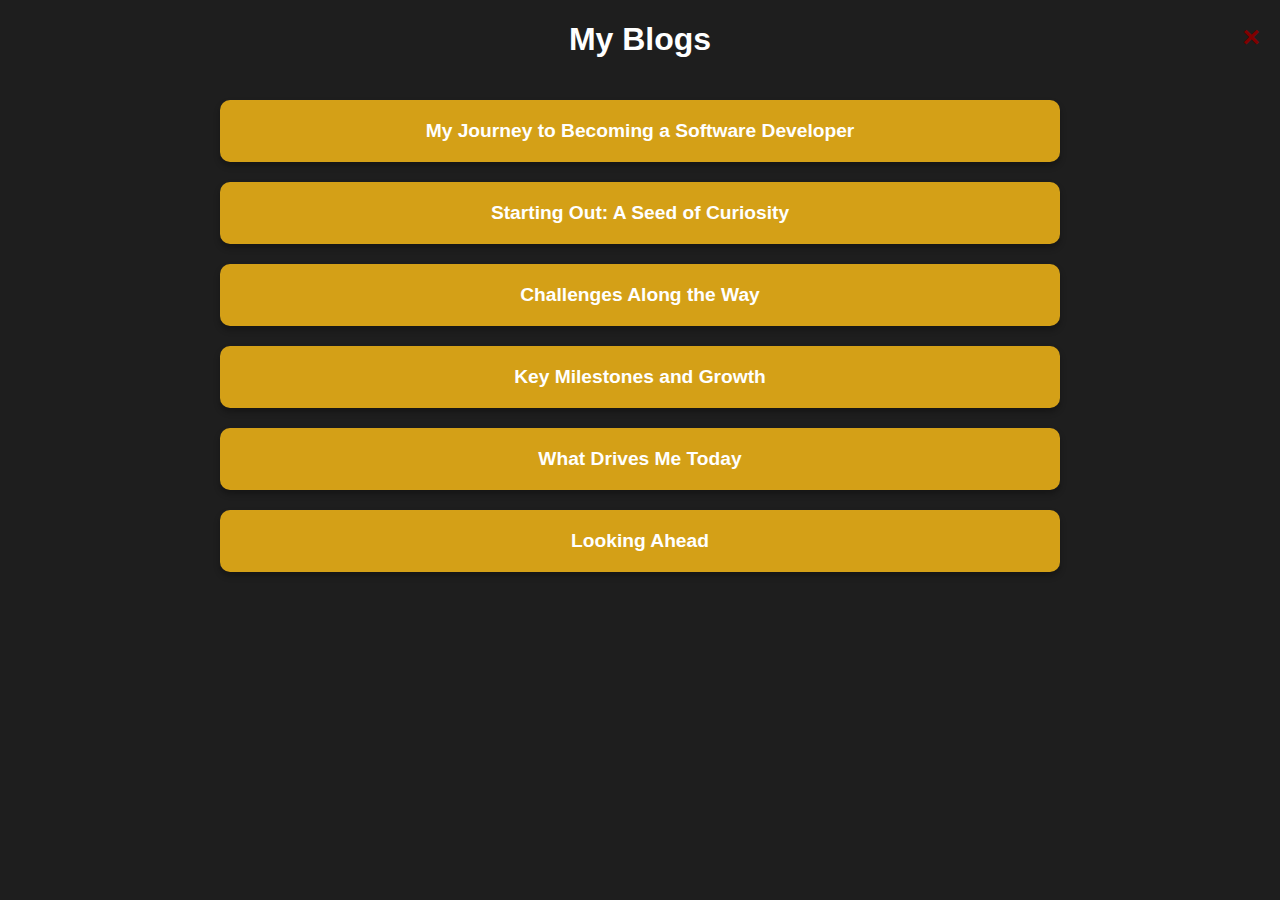
<file: blog.html>
<!DOCTYPE html>
<html lang="en">
<head>
    <meta charset="UTF-8">
    <meta name="viewport" content="width=device-width, initial-scale=1.0">
    <title>My Blogs</title>
    <style>
        body {
            font-family: Arial, sans-serif;
            background-color: #1e1e1e; /* Black background */
            margin: 0;
            padding: 0;
            color: #fff; /* Default white text */
        }

        .container {
            display: flex;
            flex-direction: column;
            align-items: center;
            gap: 20px;
            padding: 20px;
        }

        .headline {
            background-color: #d4a017; /* Dark yellow for headlines */
            border-radius: 10px;
            box-shadow: 0 4px 6px rgba(0, 0, 0, 0.3); /* Card shadow */
            width: 80%;
            max-width: 800px;
            padding: 20px;
            cursor: pointer;
            color: #fff;
            text-align: center;
            font-size: 1.2em;
            font-weight: bold;
            transition: transform 0.2s ease, background-color 0.3s ease;
        }

        .headline:hover {
            background-color: #c39316; /* Slightly darker yellow on hover */
            transform: scale(1.02);
        }

        .blog-content {
            background-color: #d4a017; /* Dark yellow for blog details */
            border-radius: 10px;
            box-shadow: 0 4px 6px rgba(0, 0, 0, 0.3);
            width: 80%;
            max-width: 800px;
            padding: 20px;
            color: #fff;
        }

        .blog-content h3 {
            color: #800000; /* Maroon for blog titles */
            font-size: 1.8em;
            margin: 10px 0;
        }

        .blog-content p {
            font-size: 1em;
            line-height: 1.6;
        }

        .back-btn {
            display: block;
            margin-top: 20px;
            text-align: center;
            color: #800000; /* Maroon */
            text-decoration: none;
            font-weight: bold;
            font-size: 1.2em;
            transition: color 0.2s ease;
            cursor: pointer;
        }

        .back-btn:hover {
            color: #f6c747; /* Highlight yellow on hover */
        }

        /* Close Icon Styling */
        .close-icon {
            position: absolute;
            top: 20px;
            right: 20px;
            font-size: 30px;
            color: #800000; /* Maroon color */
            text-decoration: none;
            font-weight: bold;
            transition: transform 0.2s ease, color 0.2s ease;
            z-index: 1000; /* Ensure it stays on top */
        }

        .close-icon:hover {
            transform: scale(1.2); /* Enlarge slightly on hover */
            color: #f6c747; /* Highlight yellow on hover */
        }
    </style>
</head>
<body>
    <!-- Close Button -->
    <a href="index.html" class="close-icon" title="Back to Home">&times;</a>

    <header>
        <h1 style="text-align: center;">My Blogs</h1>
    </header>

    <div class="container" id="blog-container">
        <!-- Blog headlines will be dynamically added here -->
    </div>

    <script>
        // Blog data
        const blogs = [
            {
                id: "journey",
                title: "My Journey to Becoming a Software Developer",
                content: `
                    Becoming a software developer was not just a career choice for me—it
                    was a journey of self-discovery, resilience, and continuous growth.
                    My path was anything but conventional, but it’s the challenges I
                    faced along the way that shaped me into the person I am today. Each
                    step taught me the value of persistence, adaptability, and embracing
                    failure as a stepping stone. It wasn’t just about learning to
                    code—it was about building confidence, solving problems, and
                    uncovering my true potential. This journey has been as much about
                    personal transformation as it has been about professional growth.
                `,
            },
            {
                id: "curiosity",
                title: "Starting Out: A Seed of Curiosity",
                content: `
                    My love for technology started early. Growing up, I was fascinated
                    by how technology could solve problems and bring ideas to life. I
                    remember tinkering with computers, trying to understand how things
                    worked behind the scenes. That curiosity led me to explore coding
                    for the first time. Writing my first “Hello, World!” program felt
                    like unlocking a new language—one that could turn my imagination
                    into reality. It was the beginning of a lifelong journey of
                    discovery and innovation, one where each line of code became a tool
                    to create something meaningful.
                `,
            },
            {
                id: "challenges",
                title: "Challenges Along the Way",
                content: `
                    The road wasn’t always smooth. As I ventured deeper into the world
                    of software development, I encountered countless challenges. From
                    debugging seemingly impossible errors to learning complex concepts
                    like algorithms and data structures, there were times when I felt
                    overwhelmed. Balancing studies, work, and self-learning tested my
                    perseverance, especially as I navigated the financial pressures of
                    supporting my education and family.
                `,
            },
            {
                id: "milestones",
                title: "Key Milestones and Growth",
                content: `
                    One defining moment in my journey was creating my first full-fledged
                    application—a fitness tracker. It wasn’t just about writing code; it
                    was about solving a problem, designing an intuitive user interface,
                    and ensuring the functionality met user needs. That project taught
                    me the importance of empathy in development—understanding the user’s
                    perspective.
                    Another milestone was working on an AI-powered French learning app.
                    This project not only challenged my technical skills but also
                    ignited my passion for leveraging technology to improve education.
                `,
            },
            {
                id: "today",
                title: "What Drives Me Today",
                content: `
                    Today, I see software development as more than just writing code;
                    it’s about solving real-world problems and making a meaningful
                    impact. The thrill of creating something that helps others and the
                    endless opportunities for learning in this field continue to inspire
                    me.
                `,
            },
            {
                id: "future",
                title: "Looking Ahead",
                content: `
                    My journey is far from over. I’m constantly striving to improve,
                    take on new challenges, and contribute to projects that make a
                    difference. Every day brings new opportunities to grow and innovate,
                    and I’m excited to see where this path takes me next.
                `,
            },
        ];

        const container = document.getElementById("blog-container");

        // Function to display all headlines
        const displayHeadlines = () => {
            container.innerHTML = ""; // Clear previous content
            blogs.forEach((blog) => {
                const headline = document.createElement("div");
                headline.classList.add("headline");
                headline.innerText = blog.title;
                headline.addEventListener("click", () => displayBlogContent(blog));
                container.appendChild(headline);
            });
        };

        // Function to display full blog content
        const displayBlogContent = (blog) => {
            container.innerHTML = `
                <div class="blog-content">
                    <h3>${blog.title}</h3>
                    <p>${blog.content}</p>
                    <div class="back-btn" onclick="displayHeadlines()">← Back to Blogs</div>
                </div>
            `;
        };

        // Initialize the page with blog headlines
        displayHeadlines();
    </script>
</body>
</html>
</file>
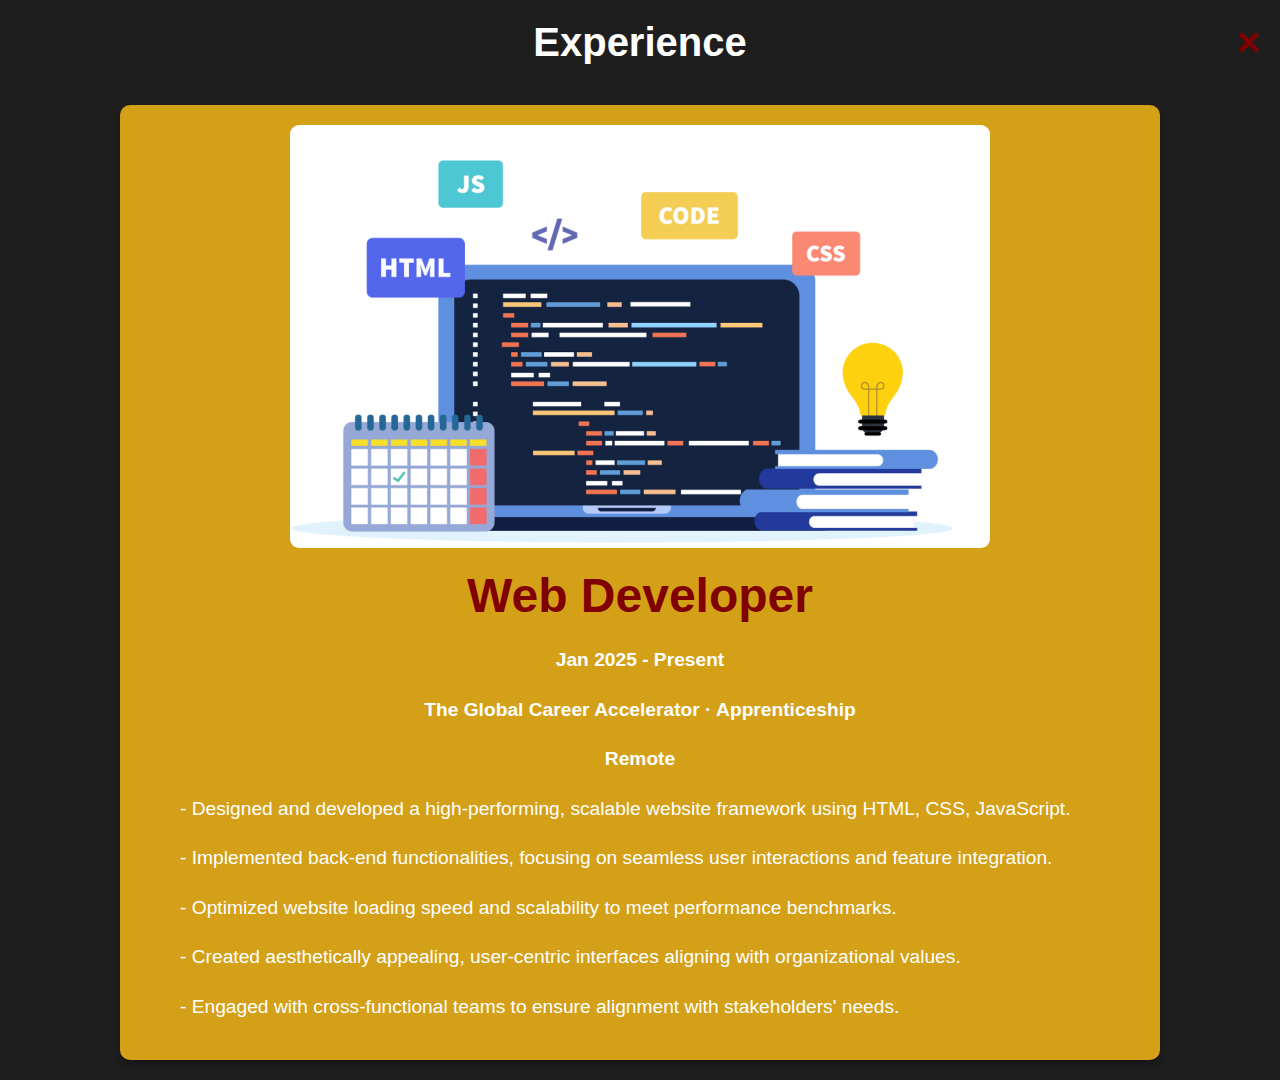
<file: experience.html>
<!DOCTYPE html>
<html lang="en">
<head>
    <meta charset="UTF-8">
    <meta name="viewport" content="width=device-width, initial-scale=1.0">
    <title>Experience</title>
    <style>
        body {
            font-family: Arial, sans-serif;
            background-color: #1e1e1e;
            margin: 0;
            padding: 0;
            color: #fff;
        }

        .container {
            display: flex;
            flex-wrap: wrap;
            justify-content: center;
            gap: 20px;
            padding: 20px;
        }

        .card {
            background-color: #d4a017;
            border-radius: 10px;
            box-shadow: 0 4px 6px rgba(0, 0, 0, 0.3);
            width: 1000px;
            padding: 20px;
            text-align: left;
        }

        .card img {
            width: 70%; /* Further decreased image size */
            height: auto;
            border-radius: 9px;
            display: block;
            margin: 0 auto;
        }

        .card h3, .card p.timeline, .card p.company-info {
            text-align: center;
        }

        .card h3 {
            color: #800000;
            font-size: 3em; /* Increased font size */
            margin: 20px 0;
        }

        .card p {
            color: #fff;
            font-size: 1.2em;
            margin: 15px 0;
            line-height: 1.8;
        }

        .card strong {
            color: #fff;
            font-size: 1.5em;
        }

        .company-info {
            font-size: 1.5em;
            font-weight: bold;
        }

        .timeline {
            font-size: 1.5em;
            font-weight: bold;
        }

        .close-icon {
            position: absolute;
            top: 20px;
            right: 20px;
            font-size: 40px;
            color: #800000;
            text-decoration: none;
            font-weight: bold;
            transition: transform 0.2s ease, color 0.2s ease;
            z-index: 1000;
        }

        .close-icon:hover {
            transform: scale(1.2);
            color: #f6c747;
        }

        .description {
            padding-left: 40px;
        }

        .description p {
            text-align: left;
            margin-left: 0;
        }
    </style>
</head>
<body>
    <a href="index.html" class="close-icon" title="Back to Home">&times;</a>
    <h1 style="text-align: center; margin: 20px 0; font-size: 2.5em;">Experience</h1>
    <div class="container">
        <div class="card">
            <img src="css/assets/logos/experience.png" alt="Experience">
            <h3 class="company-info">Web Developer</h3>
            <p class="timeline">Jan 2025 - Present</p>
            <p class="company-info">The Global Career Accelerator · Apprenticeship</p>
            <p class="timeline">Remote</p>
            <div class="description">
                <p>- Designed and developed a high-performing, scalable website framework using HTML, CSS, JavaScript.</p>
                <p>- Implemented back-end functionalities, focusing on seamless user interactions and feature integration.</p>
                <p>- Optimized website loading speed and scalability to meet performance benchmarks.</p>
                <p>- Created aesthetically appealing, user-centric interfaces aligning with organizational values.</p>
                <p>- Engaged with cross-functional teams to ensure alignment with stakeholders' needs.</p>
            </div>
        </div>
    </div>
</body>
</html>
</file>
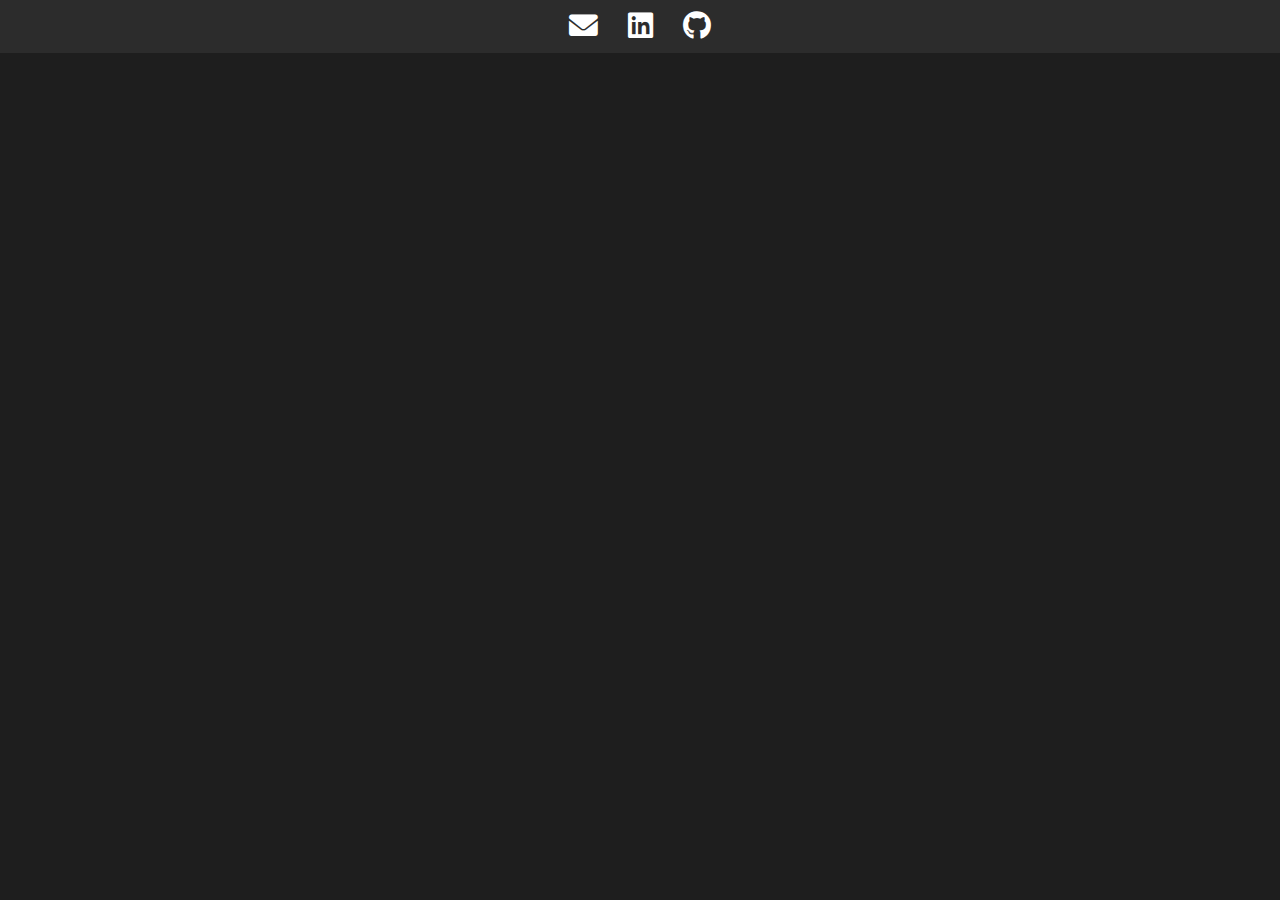
<file: linkedin.html>
<!DOCTYPE html>
<html lang="en">
<head>
    <meta charset="UTF-8">
    <meta name="viewport" content="width=device-width, initial-scale=1.0">
    <title>Navbar with Icons</title>
    <!-- Font Awesome CDN -->
    <link rel="stylesheet" href="https://cdnjs.cloudflare.com/ajax/libs/font-awesome/6.0.0-beta3/css/all.min.css">
    <style>
        body {
            font-family: Arial, sans-serif;
            background-color: #1e1e1e; /* Black background */
            margin: 0;
            padding: 0;
        }

        .navbar {
            display: flex;
            justify-content: center;
            align-items: center;
            background-color: #2c2c2c; /* Dark gray background */
            padding: 10px 0;
            gap: 30px;
        }

        .navbar a {
            color: #fff; /* White color for icons */
            text-decoration: none;
            font-size: 1.8em; /* Icon size */
            transition: color 0.3s;
        }

        .navbar a:hover {
            color: #f6c747; /* Highlight yellow on hover */
        }
    </style>
</head>
<body>
    <div class="navbar">
        <!-- Contact Icon -->
        <a href="mailto:your-email@example.com" title="Contact">
            <i class="fas fa-envelope"></i>
        </a>

        <!-- LinkedIn Icon -->
        <a href="https://www.linkedin.com/in/your-profile/" target="_blank" title="LinkedIn">
            <i class="fab fa-linkedin"></i>
        </a>

        <!-- GitHub Icon -->
        <a href="https://github.com/your-profile" target="_blank" title="GitHub">
            <i class="fab fa-github"></i>
        </a>
    </div>
</body>
</html>
</file>
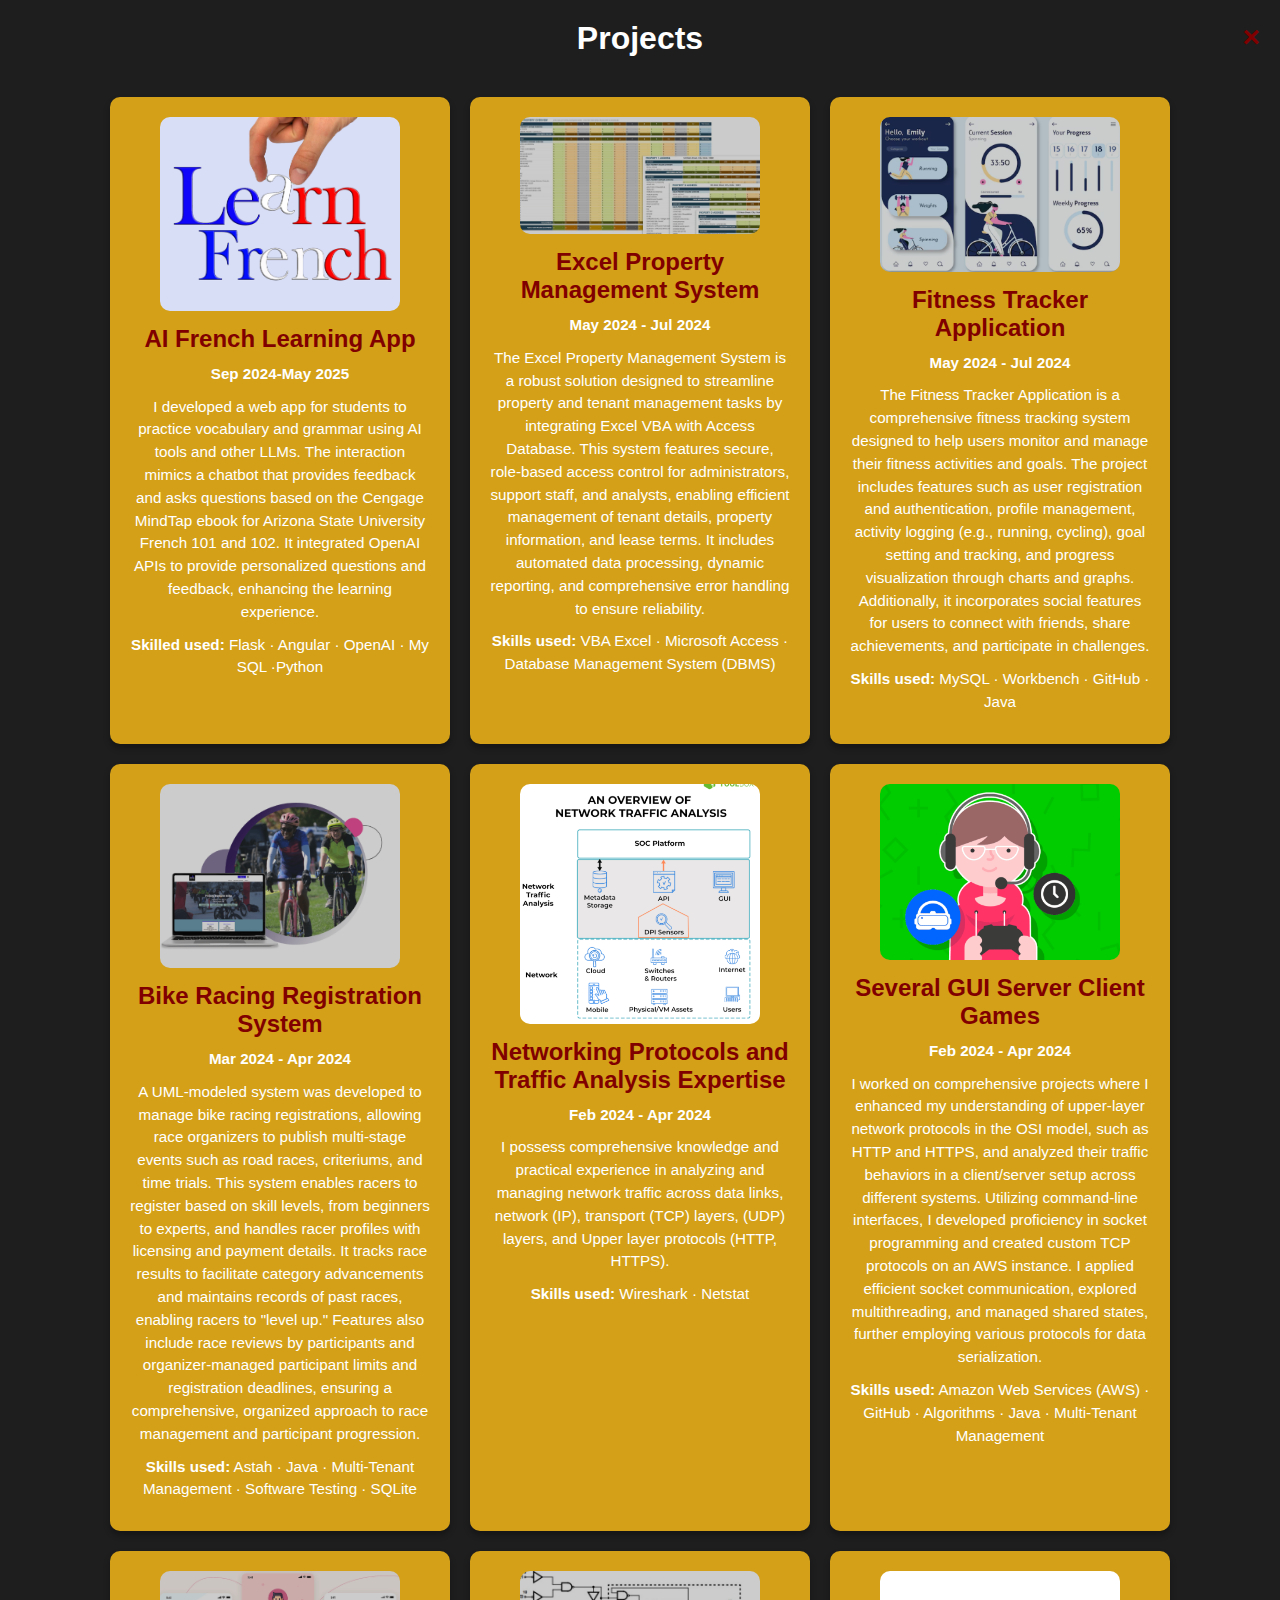
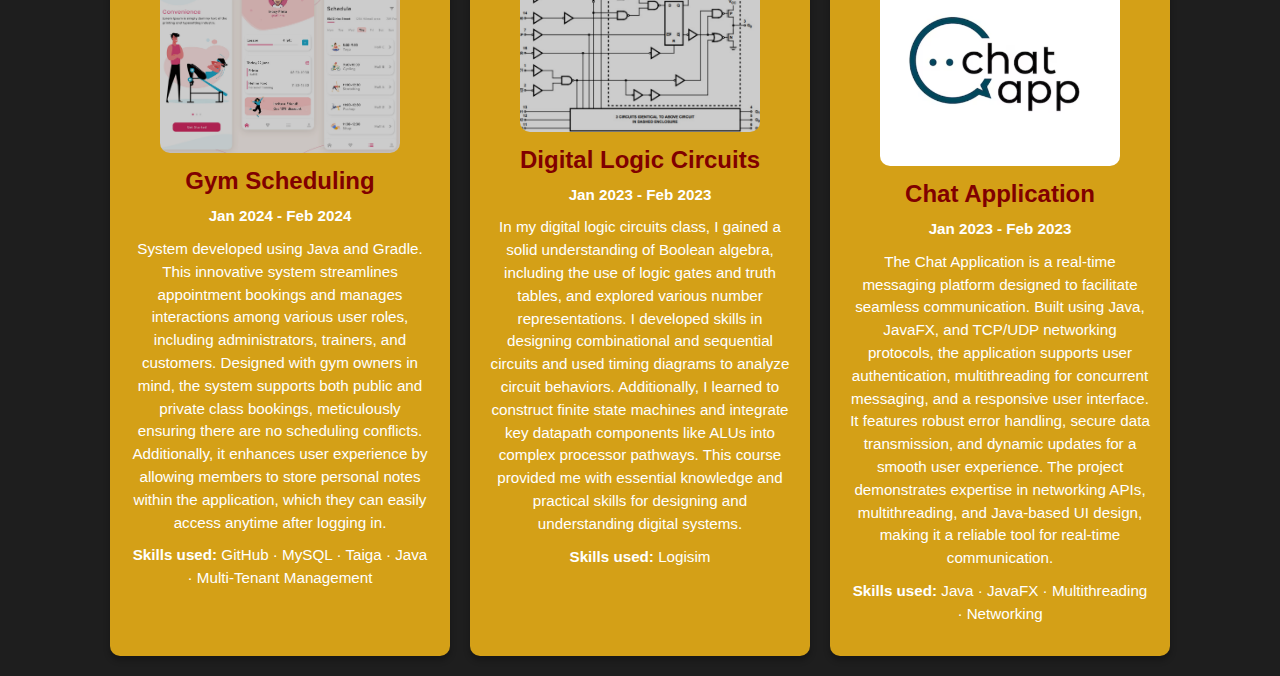
<file: project.html>
<!DOCTYPE html>
<html lang="en">
<head>
    <meta charset="UTF-8">
    <meta name="viewport" content="width=device-width, initial-scale=1.0">
    <title>Projects</title>
    <style>
      body {
    font-family: Arial, sans-serif;
    background-color: #1e1e1e; /* Black background */
    margin: 0;
    padding: 0;
    color: #fff; /* Default text color white */
}

.container {
    display: flex;
    flex-wrap: wrap;
    justify-content: center;
    gap: 20px;
    padding: 20px;
}

.card {
    background-color: #d4a017; /* Yellow card background */
    border-radius: 10px;
    box-shadow: 0 4px 6px rgba(0, 0, 0, 0.3); /* Stronger shadow for dark background */
    width: 300px;
    padding: 20px;
    text-align: center;
}

.card img {
    width: 80%;
    height: auto;
    border-radius: 10px;
}

.card h3 {
    color: #800000; /* Red highlights for headings */
    font-size: 1.5em;
    margin: 10px 0;
}

.card p {
    color: #fff; /* White text for readability */
    font-size: 0.95em;
    margin: 10px 0;
    line-height: 1.5;
}

.card strong {
    color: #fff; /* White text for emphasis */
}
/* Close Icon Styling */
.close-icon {
    position: absolute;
    top: 20px;
    right: 20px;
    font-size: 30px;
    color: #800000; /* Maroon color */
    text-decoration: none;
    font-weight: bold;
    transition: transform 0.2s ease, color 0.2s ease;
    z-index: 1000; /* Ensure it stays on top */
}

.close-icon:hover {
    transform: scale(1.2); /* Enlarge slightly on hover */
    color: #f6c747; /* Highlight yellow on hover */
}


    </style>
</head>
<body>
    <!-- Close Button -->
    <a href="index.html" class="close-icon" title="Back to Home">&times;</a>
    <h1 style="text-align: center; margin: 20px 0;">Projects</h1>
    <div class="container">
        <!-- AI French Learning App -->
        <div class="card">
            <img src="css/assets/ai_french_learning.jpg" alt="Emergency Reporting App">
            <h3>AI French Learning App</h3>
            <p><strong>Sep 2024-May 2025</strong></p>
            <p>I developed a web app for students to practice vocabulary and grammar using AI tools and other LLMs. The interaction mimics a chatbot that provides feedback and asks questions based on the Cengage MindTap ebook for Arizona State University French 101 and 102. It integrated OpenAI APIs to provide personalized questions and feedback, enhancing the learning experience.</p>
            <p><strong>Skilled used:</strong> Flask · Angular · OpenAI · My SQL ·Python</p>
        </div>


    <!-- Excel Property Management System -->
    <div class="card">
        <img src="css/assets/excel_property.jpg" alt="Excel Property Management System">
        <h3>Excel Property Management System</h3>
        <p><strong>May 2024 - Jul 2024</strong></p>
        <p>The Excel Property Management System is a robust solution designed to streamline property and tenant management tasks by integrating Excel VBA with Access Database. This system features secure, role-based access control for administrators, support staff, and analysts, enabling efficient management of tenant details, property information, and lease terms. It includes automated data processing, dynamic reporting, and comprehensive error handling to ensure reliability.</p>
        <p><strong>Skills used:</strong> VBA Excel · Microsoft Access · Database Management System (DBMS)</p>
    </div>

    <!-- Fitness Tracker Application -->
    <div class="card">
        <img src="css/assets/fitness.jpg" alt="Fitness Tracker Application">
        <h3>Fitness Tracker Application</h3>
        <p><strong>May 2024 - Jul 2024</strong></p>
        <p>The Fitness Tracker Application is a comprehensive fitness tracking system designed to help users monitor and manage their fitness activities and goals. The project includes features such as user registration and authentication, profile management, activity logging (e.g., running, cycling), goal setting and tracking, and progress visualization through charts and graphs. Additionally, it incorporates social features for users to connect with friends, share achievements, and participate in challenges.</p>
        <p><strong>Skills used:</strong> MySQL · Workbench · GitHub · Java</p>
    </div>

    <!-- Bike Racing Registration System -->
    <div class="card">
        <img src="css/assets/bike.jpg" alt="Bike Racing Registration System">
        <h3>Bike Racing Registration System</h3>
        <p><strong>Mar 2024 - Apr 2024</strong></p>
        <p>A UML-modeled system was developed to manage bike racing registrations, allowing race organizers to publish multi-stage events such as road races, criteriums, and time trials. This system enables racers to register based on skill levels, from beginners to experts, and handles racer profiles with licensing and payment details. It tracks race results to facilitate category advancements and maintains records of past races, enabling racers to "level up." Features also include race reviews by participants and organizer-managed participant limits and registration deadlines, ensuring a comprehensive, organized approach to race management and participant progression.</p>
        <p><strong>Skills used:</strong> Astah · Java · Multi-Tenant Management · Software Testing · SQLite</p>
    </div>

    <!-- Networking Protocols and Traffic Analysis -->
    <div class="card">
        <img src="css/assets/network.jpg" alt="Networking Protocols">
        <h3>Networking Protocols and Traffic Analysis Expertise</h3>
        <p><strong>Feb 2024 - Apr 2024</strong></p>
        <p>I possess comprehensive knowledge and practical experience in analyzing and managing network traffic across data links, network (IP), transport (TCP) layers, (UDP) layers, and Upper layer protocols (HTTP, HTTPS).</p>
        <p><strong>Skills used:</strong> Wireshark · Netstat</p>
    </div>

    <!-- Several GUI Server Client Games -->
    <div class="card">
        <img src="css/assets/game.jpg" alt="GUI Server Client Games">
        <h3>Several GUI Server Client Games</h3>
        <p><strong>Feb 2024 - Apr 2024</strong></p>
        <p>I worked on comprehensive projects where I enhanced my understanding of upper-layer network protocols in the OSI model, such as HTTP and HTTPS, and analyzed their traffic behaviors in a client/server setup across different systems. Utilizing command-line interfaces, I developed proficiency in socket programming and created custom TCP protocols on an AWS instance. I applied efficient socket communication, explored multithreading, and managed shared states, further employing various protocols for data serialization.</p>
        <p><strong>Skills used:</strong> Amazon Web Services (AWS) · GitHub · Algorithms · Java · Multi-Tenant Management</p>
    </div>

    <!-- Gym Scheduling -->
    <div class="card">
        <img src="css/assets/gym.jpg" alt="Gym Scheduling">
        <h3>Gym Scheduling</h3>
        <p><strong>Jan 2024 - Feb 2024</strong></p>
        <p>System developed using Java and Gradle. This innovative system streamlines appointment bookings and manages interactions among various user roles, including administrators, trainers, and customers. Designed with gym owners in mind, the system supports both public and private class bookings, meticulously ensuring there are no scheduling conflicts. Additionally, it enhances user experience by allowing members to store personal notes within the application, which they can easily access anytime after logging in.</p>
        <p><strong>Skills used:</strong> GitHub · MySQL · Taiga · Java · Multi-Tenant Management</p>
    </div>

    <!-- Digital Logic Circuits -->
    <div class="card">
        <img src="css/assets/circut.jpg" alt="Digital Logic Circuits">
        <h3>Digital Logic Circuits</h3>
        <p><strong>Jan 2023 - Feb 2023</strong></p>
        <p>In my digital logic circuits class, I gained a solid understanding of Boolean algebra, including the use of logic gates and truth tables, and explored various number representations. I developed skills in designing combinational and sequential circuits and used timing diagrams to analyze circuit behaviors. Additionally, I learned to construct finite state machines and integrate key datapath components like ALUs into complex processor pathways. This course provided me with essential knowledge and practical skills for designing and understanding digital systems.</p>
        <p><strong>Skills used:</strong> Logisim</p>
    </div>

    <!-- Chat Application -->
    <div class="card">
        <img src="css/assets/chat.jpg" alt="Chat Application">
        <h3>Chat Application</h3>
        <p><strong>Jan 2023 - Feb 2023</strong></p>
        <p>The Chat Application is a real-time messaging platform designed to facilitate seamless communication. Built using Java, JavaFX, and TCP/UDP networking protocols, the application supports user authentication, multithreading for concurrent messaging, and a responsive user interface. It features robust error handling, secure data transmission, and dynamic updates for a smooth user experience. The project demonstrates expertise in networking APIs, multithreading, and Java-based UI design, making it a reliable tool for real-time communication.</p>
        <p><strong>Skills used:</strong> Java · JavaFX · Multithreading · Networking</p>
    </div>
</div>
    </div>
</body>
</html>
</file>
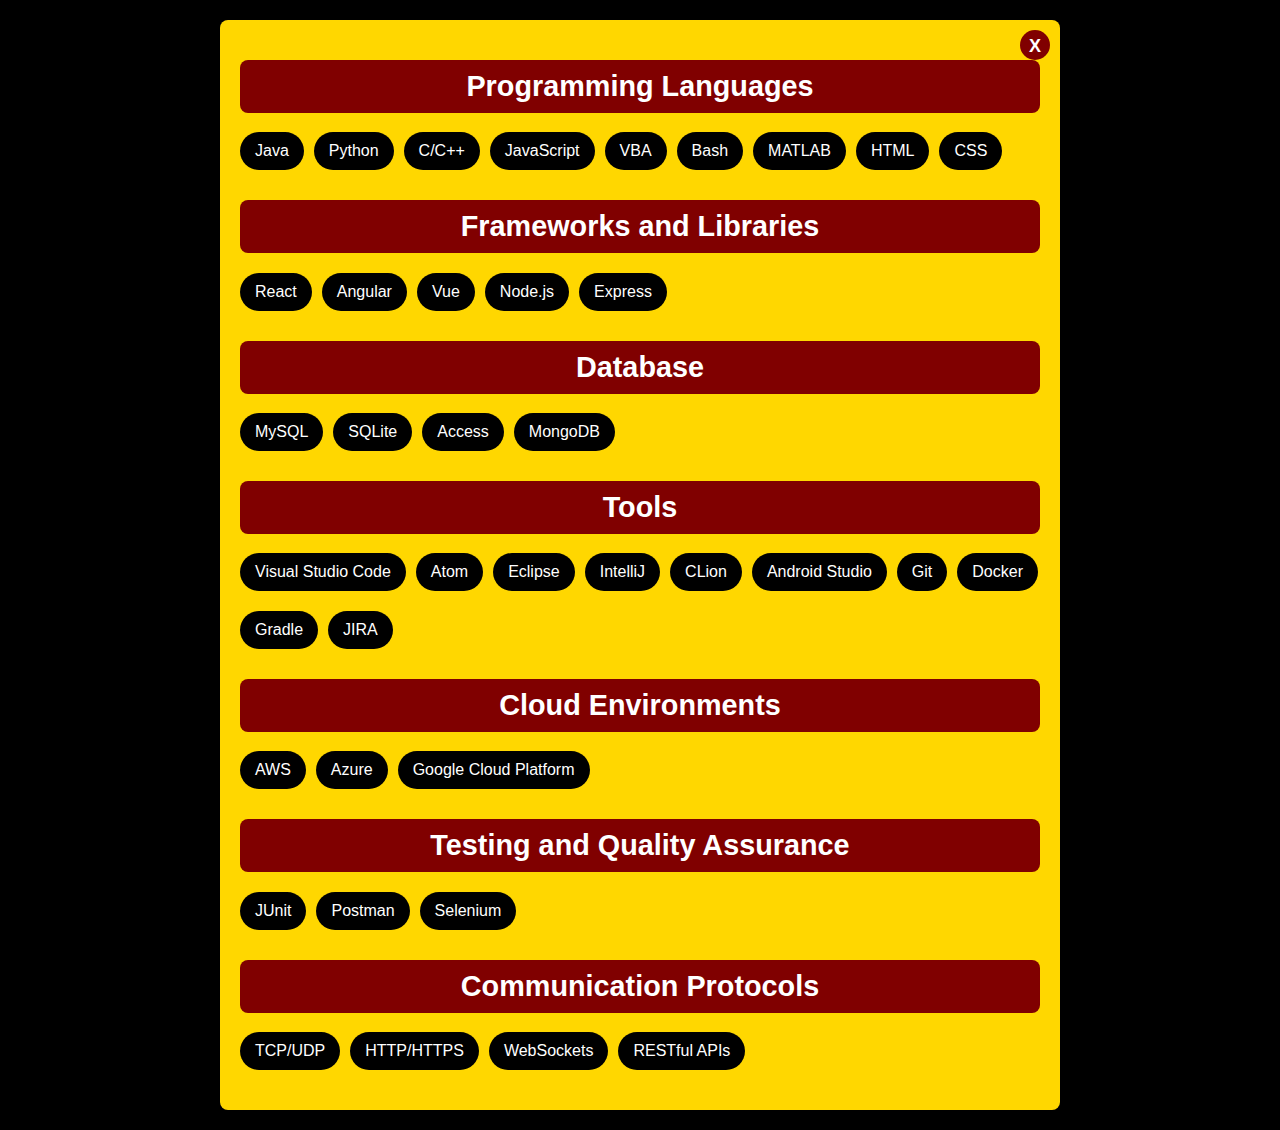
<file: skill.html>
<!DOCTYPE html>
<html lang="en">
<head>
    <meta charset="UTF-8">
    <meta name="viewport" content="width=device-width, initial-scale=1.0">
    <title>My Skills</title>
    <style>
        /* Global Styles */
        body {
            margin: 0;
            padding: 0;
            font-family: Arial, sans-serif;
            background-color: black;
            color: white;
        }

        /* Skills Container */
        .skills-container {
            position: relative;
            padding: 20px;
            background-color: #ffd700; /* Yellow background */
            color: black; /* Black text */
            border-radius: 8px;
            margin: 20px auto;
            max-width: 800px;
        }

        /* Close Button (Cross Sign) */
        .close-btn {
            position: absolute;
            top: 10px;
            right: 10px;
            background-color: #800000; /* Maroon background */
            color: white;
            font-size: 18px;
            font-weight: bold;
            border: none;
            border-radius: 50%;
            width: 30px;
            height: 30px;
            text-align: center;
            line-height: 30px;
            cursor: pointer;
        }

        .close-btn:hover {
            background-color: red; /* Highlight on hover */
        }

        /* Section Title */
        .skills-container h1 {
            margin-top: 20px;
            font-size: 1.8rem;
            color: white;
            background-color: #800000; /* Maroon background */
            padding: 10px;
            border-radius: 8px;
            text-align: center;
        }

        /* Skill Groups */
        .skill-group {
            display: flex;
            flex-wrap: wrap;
            gap: 10px;
            margin: 10px 0;
        }

        /* Skill Items */
        .skill-group span {
            background-color: black;
            color: white;
            padding: 10px 15px;
            border-radius: 20px;
            font-size: 1rem;
            text-align: center;
            display: inline-block;
            margin-bottom: 10px;
            animation: zoom 2s infinite alternate; /* Animation for gentle zoom */
        }

        /* Keyframes for Zoom Animation */
        @keyframes zoom {
            0% {
                transform: scale(1);
            }
            50% {
                transform: scale(1.1);
            }
            100% {
                transform: scale(1);
            }
        }
    </style>
</head>
<body>
    <!-- Skills Section -->
    <div class="skills-container" id="skillsSection">
        <!-- Close Button -->
        <button class="close-btn" onclick="goToHome()">X</button>

        <h1>Programming Languages</h1>
        <div class="skill-group">
            <span>Java</span>
            <span>Python</span>
            <span>C/C++</span>
            <span>JavaScript</span>
            <span>VBA</span>
            <span>Bash</span>
            <span>MATLAB</span>
            <span>HTML</span>
            <span>CSS</span>
        </div>

        <h1>Frameworks and Libraries</h1>
        <div class="skill-group">
            <span>React</span>
            <span>Angular</span>
            <span>Vue</span>
            <span>Node.js</span>
            <span>Express</span>
        </div>

        <h1>Database</h1>
        <div class="skill-group">
            <span>MySQL</span>
            <span>SQLite</span>
            <span>Access</span>
            <span>MongoDB</span>
        </div>

        <h1>Tools</h1>
        <div class="skill-group">
            <span>Visual Studio Code</span>
            <span>Atom</span>
            <span>Eclipse</span>
            <span>IntelliJ</span>
            <span>CLion</span>
            <span>Android Studio</span>
            <span>Git</span>
            <span>Docker</span>
            <span>Gradle</span>
            <span>JIRA</span>
        </div>

        <h1>Cloud Environments</h1>
        <div class="skill-group">
            <span>AWS</span>
            <span>Azure</span>
            <span>Google Cloud Platform</span>
        </div>

        <h1>Testing and Quality Assurance</h1>
        <div class="skill-group">
            <span>JUnit</span>
            <span>Postman</span>
            <span>Selenium</span>
        </div>

        <h1>Communication Protocols</h1>
        <div class="skill-group">
            <span>TCP/UDP</span>
            <span>HTTP/HTTPS</span>
            <span>WebSockets</span>
            <span>RESTful APIs</span>
        </div>
    </div>

    <!-- JavaScript to Redirect to Home Page -->
    <script>
        function goToHome() {
            // Redirects to home page (index.html)
            window.location.href = "index.html"; // Replace with your actual home page URL
        }
    </script>
</body>
</html>
</file>
